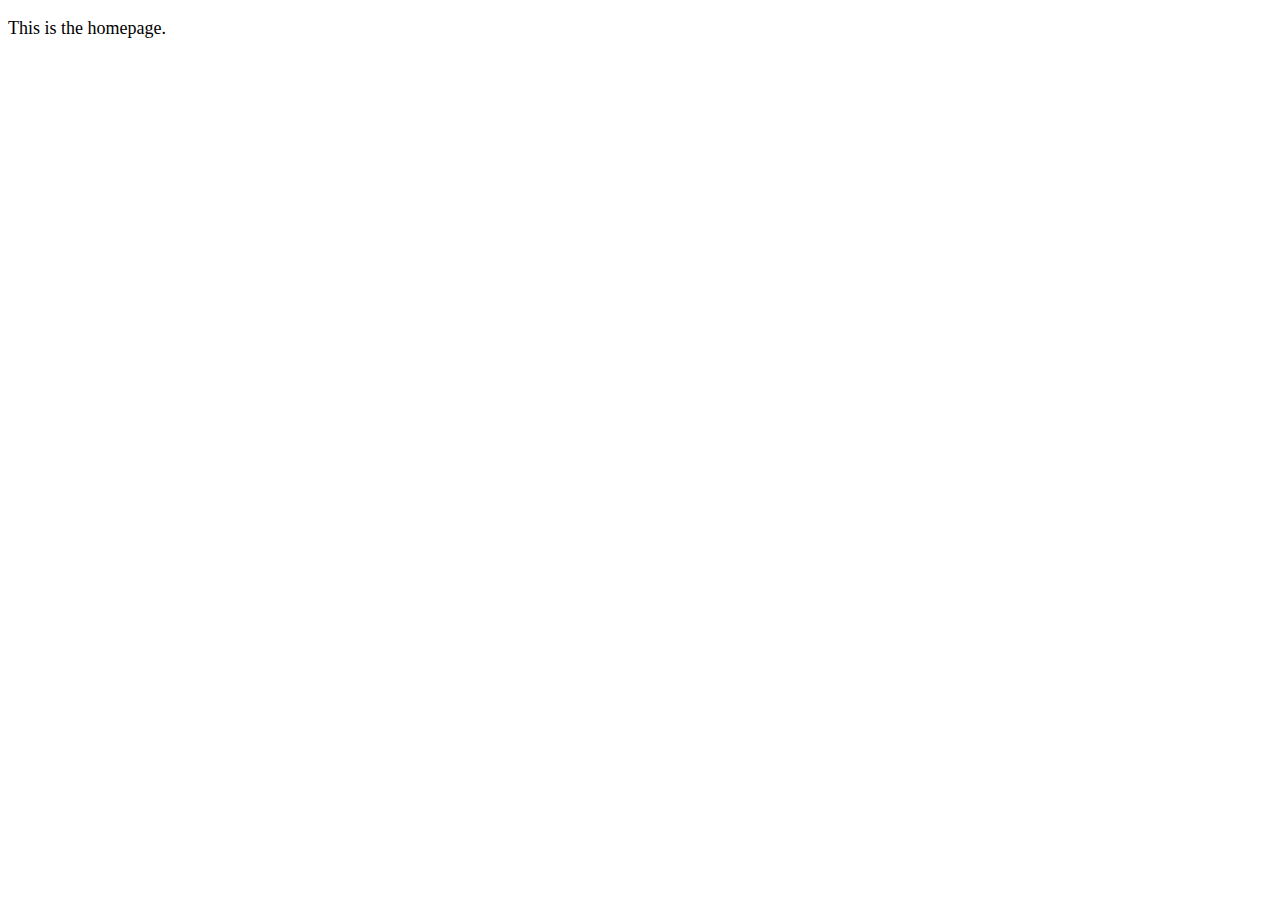
<file: templates/index.html>
<!DOCTYPE html>
<html>
    <head>
        <title>MakersBnB</title>

        <!--
            Head to https://github.com/makersacademy/web-applications-in-python/blob/main/pills/loading_css_or_static_files.md
            If you're wondering how the CSS file below is being loaded.
        -->
        <link rel="stylesheet" href="/static/style.css" >
    </head>
    <body>
        <p>This is the homepage.</p>
    </body>
</html>
</file>
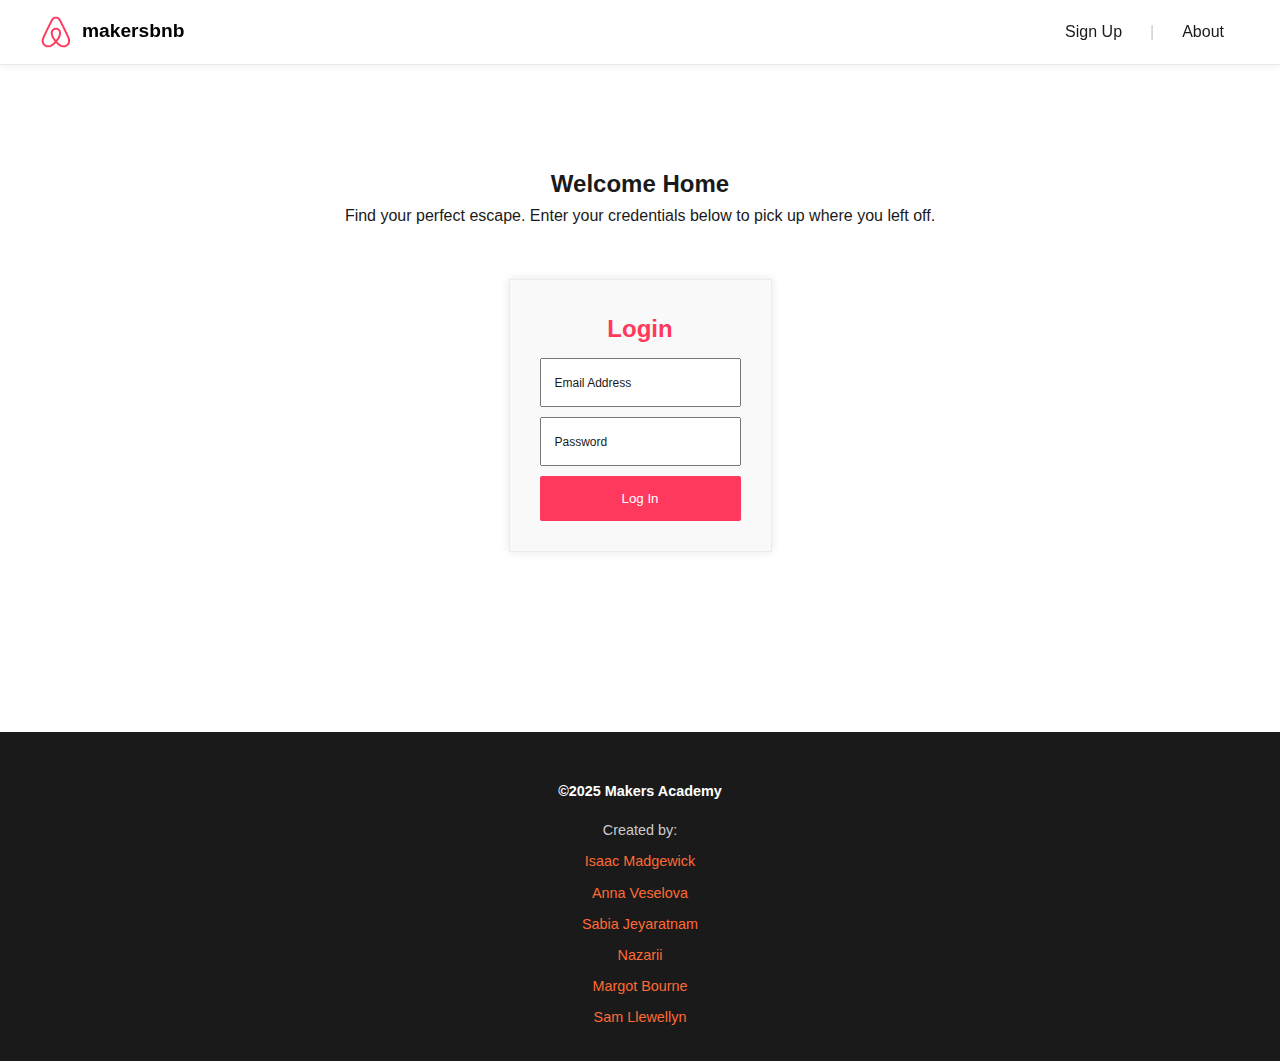
<file: templates/login.html>
<!DOCTYPE html>
<html lang="en">
<head>
    <meta charset="UTF-8">
    <meta name="viewport" content="width=device-width, initial-scale=1.0">
    <link rel="stylesheet" href="/static/styles/style.css" >
    <link rel="stylesheet" href="/static/styles/login-signup.css" >
    <link rel="preconnect" href="https://fonts.googleapis.com">
    <link rel="preconnect" href="https://fonts.gstatic.com" crossorigin>
    <link href="https://fonts.googleapis.com/css2?family=Montserrat:ital,wght@0,100..900;1,100..900&display=swap" rel="stylesheet">
    <title>Makersbnb</title>
</head>
<body>
    <nav class="header">
        <ul>
            <li class="logo"><a class="logo-link" href="/spaces"><img class="logo-img" src="/static/logo.webp" alt="makersbnb logo"><p>makersbnb</p></a></li>
            <li class="links">
                <ul>
                    <li><a href="/signup">Sign Up</a></li>
                    <p>|</p>
                    <li><a href="/about">About</a></li>
                </ul>
            </li>
        </ul>
    </nav>
    <!-- Content here -->
    <div class="content">
        <div class="copy">
            <h2>Welcome Home</h2>
            <p>Find your perfect escape. Enter your credentials below to pick up where you left off.</p>
        </div>
        <form action="/login" method="POST" class="login-form">
            <h2 class="login-title">Login</h2>
            <div class="email-container input-container">
                <input type="email" id="email" name="email" placeholder=" " required>
                <label for="email">Email Address</label>
            </div>
            <div class="password-container input-container">
                <input type="password" id="password" name="password" placeholder=" " required minlength="8">
                <label for="password">Password</label>
            </div>
            <input type="submit" value="Log In">
        </form>
    </div>
    <!-- Content here -->
    <footer class="footer">
        <p class="copyright">©2025 Makers Academy</p>
        <p>Created by:</p>
        <p><a href="https://github.com/isaac-madgwick">Isaac Madgewick</a></p>
        <p><a href="https://github.com/AnyaVeselova">Anna Veselova</a></p>
        <p><a href="https://github.com/Supersabjey">Sabia Jeyaratnam</a></p>
        <p><a href="https://github.com/Awynnm">Nazarii</a></p>
        <p><a href="https://github.com/margot-bourne">Margot Bourne</a></p>
        <p><a href="https://github.com/s111ew">Sam Llewellyn</a></p>
    </footer>
</body>
</html>
</file>
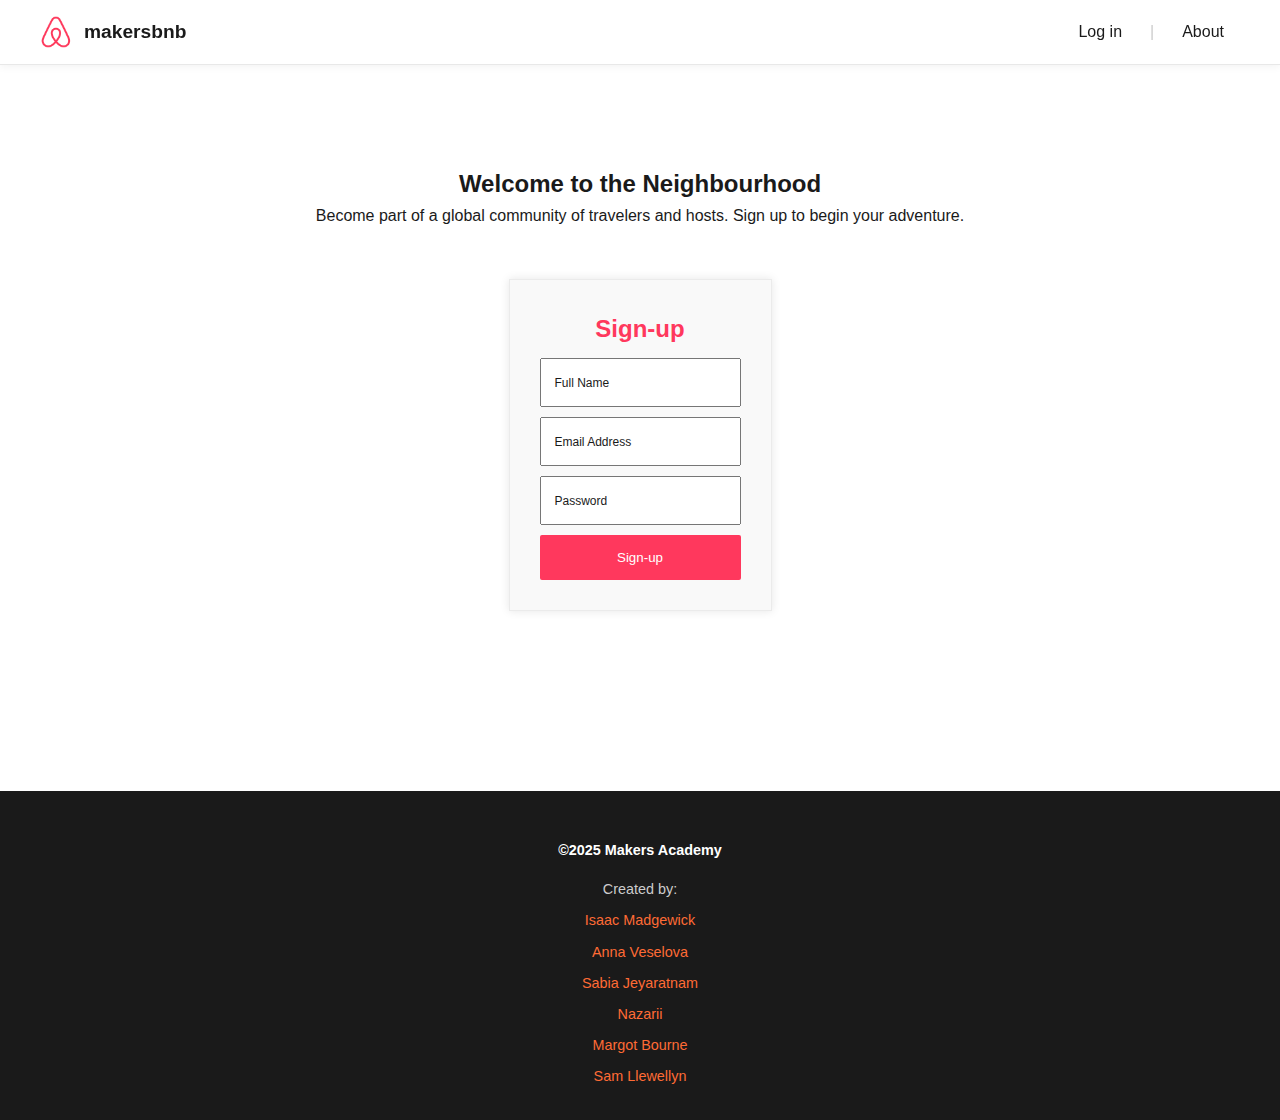
<file: templates/signup.html>
<!DOCTYPE html>
<html lang="en">
<head>
    <meta charset="UTF-8">
    <meta name="viewport" content="width=device-width, initial-scale=1.0">
    <link rel="stylesheet" href="/static/styles/style.css" >
    <link rel="stylesheet" href="/static/styles/login-signup.css" >
    <link rel="preconnect" href="https://fonts.googleapis.com">
    <link rel="preconnect" href="https://fonts.gstatic.com" crossorigin>
    <link href="https://fonts.googleapis.com/css2?family=Montserrat:ital,wght@0,100..900;1,100..900&display=swap" rel="stylesheet">
    <title>Makersbnb</title>
</head>
<body>
    <nav class="header">
        <ul>
            <li class="logo"><img class="logo-img" src="/static/logo.webp" alt="airbnb logo"><p>makersbnb</p></li>
            <li class="links">
                <ul>
                    <li><a href="/login">Log in</a></li>
                    <p>|</p>
                    <li><a href="/about">About</a></li>
                </ul>
            </li>
        </ul>
    </nav>
    <!-- Content here -->
    <div class="content">
        <div class="copy">
            <h2>Welcome to the Neighbourhood</h2>
            <p>Become part of a global community of travelers and hosts. Sign up to begin your adventure.</p>
        </div>
        <form action="/signup" method="POST" class="signup-form">
            <h2 class="signup-title">Sign-up</h2>
            <div class="name-container input-container">
                <input type="text" id="name" name="name" placeholder=" " required>
                <label for="name">Full Name</label>
            </div>
            <div class="email-container input-container">
                <input type="email" id="email" name="email" placeholder=" " required>
                <label for="email">Email Address</label>
            </div>
            <div class="password-container input-container">
                <input type="password" id="password" name="password" placeholder=" " required minlength="8">
                <label for="password">Password</label>
            </div>
            <input type="submit" value="Sign-up">
        </form>
    </div>
    <!-- Content here -->
    <footer class="footer">
        <p class="copyright">©2025 Makers Academy</p>
        <p>Created by:</p>
        <p><a href="https://github.com/isaac-madgwick">Isaac Madgewick</a></p>
        <p><a href="https://github.com/AnyaVeselova">Anna Veselova</a></p>
        <p><a href="https://github.com/Supersabjey">Sabia Jeyaratnam</a></p>
        <p><a href="https://github.com/Awynnm">Nazarii</a></p>
        <p><a href="https://github.com/margot-bourne">Margot Bourne</a></p>
        <p><a href="https://github.com/s111ew">Sam Llewellyn</a></p>
    </footer>
</body>
</html>
</file>
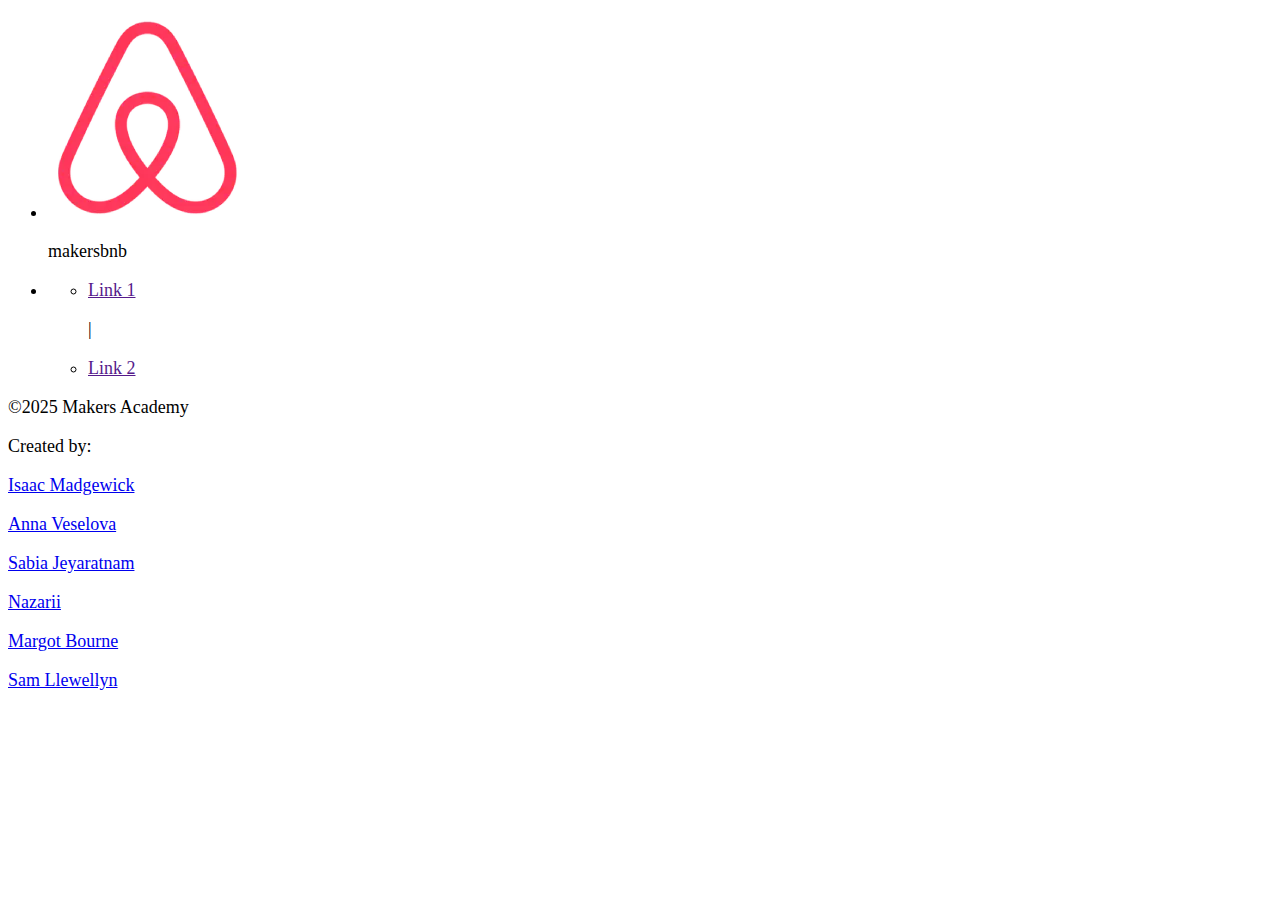
<file: templates/template.html>
<!DOCTYPE html>
<html lang="en">
<head>
    <meta charset="UTF-8">
    <meta name="viewport" content="width=device-width, initial-scale=1.0">
    <link rel="stylesheet" href="/static/style.css" >
    <link rel="preconnect" href="https://fonts.googleapis.com">
    <link rel="preconnect" href="https://fonts.gstatic.com" crossorigin>
    <link href="https://fonts.googleapis.com/css2?family=Montserrat:ital,wght@0,100..900;1,100..900&display=swap" rel="stylesheet">
    <title>Makersbnb</title>
</head>
<body>
    <nav class="header">
        <ul>
            <li class="logo"><img class="logo-img" src="/static/logo.webp" alt="airbnb logo"><p>makersbnb</p></li>
            <li class="links">
                <ul>
                    <li><a href="">Link 1</a></li>
                    <p>|</p>
                    <li><a href="">Link 2</a></li>
                </ul>
            </li>
        </ul>
    </nav>
    <!-- Content here -->
    <div class="content"></div>
    <!-- Content here -->
    <footer class="footer">
        <p>©2025 Makers Academy</p>
        <p>Created by:</p>
        <p><a href="https://github.com/isaac-madgwick">Isaac Madgewick</a></p>
        <p><a href="https://github.com/AnyaVeselova">Anna Veselova</a></p>
        <p><a href="https://github.com/Supersabjey">Sabia Jeyaratnam</a></p>
        <p><a href="https://github.com/Awynnm">Nazarii</a></p>
        <p><a href="https://github.com/margot-bourne">Margot Bourne</a></p>
        <p><a href="https://github.com/s111ew">Sam Llewellyn</a></p>
    </footer>
</body>
</html>
</file>
<file: static/style.css>
body {
    font-size: 18px;
}
</file>
<file: static/styles/login-signup.css>
.content {
    display: flex;
    flex-direction: column;
    align-items: center;
    padding: 100px;
    gap: 50px;
}

.copy {
    text-align: center;
}

.login-form,
.signup-form {
    display: flex;
    flex-direction: column;
    gap: 10px;
    padding: 30px;
    background-color: var(--grey-accent);
    border: 1px solid var(--grey-dark-accent);
    box-shadow: var(--shadow);
}

.login-title,
.signup-title {
    color: var(--orange-accent);
    text-align: center;
}

input[type="email"], 
input[type="text"], 
input[type="password"] {
    padding: 15px 10px;
}

input[type="submit"] {
    background-color: var(--orange-accent);
    color: white;
    border: none;
    padding: 15px 0px;
    border-radius: 2px;
}

input[type="submit"]:hover {
    background-color: var(--orange-dark-accent);
    cursor: pointer;
}

input[type="submit"]:active {
    background-color: var(--orange-darkest-accent);
}

.input-container {
    position: relative;
}

label {
    transition: all 0.2s;
    position: absolute;
    font-size: 12px;
    left: 15px;
    top: 32%;
}

input:focus + label,
input:not(:placeholder-shown) + label {
    font-size: 8px;
    top: 10%;
}
</file>
<file: static/styles/style.css>
/* Reset and base styles */
* {
    margin: 0;
    padding: 0;
    box-sizing: border-box;
}

body {
    font-family: 'Inter', -apple-system, BlinkMacSystemFont, 'Segoe UI', Roboto, 'Helvetica Neue', Arial, sans-serif;
    line-height: 1.6;
    color: #1a1a1a;
    background-color: #ffffff;
    --orange-accent: #ff385d;
    --orange-dark-accent: #e73253;
    --orange-darkest-accent: #d02c4a;
    --grey-accent: #f9f9f9;
    --grey-dark-accent: #ebebeb;
    --shadow: 0px 0px 9px 0px rgba(0,0,0,0.1);
}

/* Homepage Container */
.homepage-container {
    width: 100%;
    margin: 0 auto;
    padding: 0;
}

/* Header */
.homepage-header {
    text-align: center;
    padding: 80px 40px;
    background: #ffffff;
    color: #1a1a1a;
    margin-bottom: 60px;
    position: relative;
}

.logo-link {
    display: flex;
    gap: 10px;
}

.logo-link {
    color: black;
    text-decoration: none;
}

/* Geometric Animation */
.geometric-animation {
    position: absolute;
    width: 200px;
    height: 200px;
    z-index: 0;
    opacity: 0.4;
}

.geometric-animation-right {
    top: 20px;
    right: 40px;
}

.geometric-animation-left {
    top: 20px;
    left: 40px;
    transform: scaleX(-1);
}

.shape {
    position: absolute;
    background: #FF6B35;
}

.shape-1 {
    width: 120px;
    height: 120px;
    top: 0;
    left: 40px;
    clip-path: polygon(50% 0%, 100% 100%, 0% 100%);
    animation-delay: 0s;
}

.shape-2 {
    width: 100px;
    height: 100px;
    bottom: 0;
    right: 0;
    clip-path: polygon(0% 0%, 100% 0%, 100% 100%, 0% 100%);
    animation-delay: 0.5s;
}

.shape-3 {
    width: 80px;
    height: 80px;
    bottom: 20px;
    left: 0;
    clip-path: polygon(100% 0%, 100% 100%, 0% 100%);
    animation-delay: 1s;
    opacity: 0.8;
}

@keyframes float {
    0%, 100% {
        transform: translateY(0px) rotate(0deg);
    }
    25% {
        transform: translateY(-10px) rotate(2deg);
    }
    50% {
        transform: translateY(-5px) rotate(-2deg);
    }
    75% {
        transform: translateY(-15px) rotate(1deg);
    }
}


.homepage-header h1 {
    font-size: 2.5rem;
    font-weight: 700;
    margin-bottom: 20px;
    letter-spacing: -0.02em;
    line-height: 1.1;
    position: relative;
    z-index: 1;
}

.homepage-header .subtitle {
    font-size: 1.4rem;
    font-weight: 400;
    color: #666;
    max-width: 700px;
    margin: 0 auto;
    position: relative;
    z-index: 1;
}

/* Spaces Grid */
.spaces-grid {
    display: grid;
    grid-template-columns: repeat(auto-fit, minmax(280px, 380px));
    gap: 28px;
    padding: 0 40px 80px;
    justify-content: center;
    width: 100%;
}

/* Space Card Link Wrapper */
.space-card-link {
    text-decoration: none;
    color: inherit;
    display: block;
    animation: fadeInUp 0.6s ease-out backwards;
}

.space-card-link:nth-child(1) { animation-delay: 0.1s; }
.space-card-link:nth-child(2) { animation-delay: 0.2s; }
.space-card-link:nth-child(3) { animation-delay: 0.3s; }
.space-card-link:nth-child(4) { animation-delay: 0.4s; }
.space-card-link:nth-child(5) { animation-delay: 0.5s; }
.space-card-link:nth-child(6) { animation-delay: 0.6s; }

@keyframes fadeInUp {
    from {
        opacity: 0;
        transform: translateY(30px);
    }
    to {
        opacity: 1;
        transform: translateY(0);
    }
}

/* Space Card */
.space-card {
    background: #f8f9fa;
    border-radius: 20px;
    overflow: hidden;
    border: 1px solid #e9ecef;
    transition: all 0.3s cubic-bezier(0.4, 0, 0.2, 1);
    cursor: pointer;
    height: 100%;
}

.space-card-link:hover .space-card {
    transform: translateY(-8px);
    box-shadow: 0 20px 40px rgba(0, 0, 0, 0.12);
    border-color: #dee2e6;
}

/* Space Image */
.space-image {
    width: 100%;
    height: 280px;
    overflow: hidden;
    position: relative;
    background: #e9ecef;
    display: flex;
    align-items: center;
    justify-content: center;
}

.space-image img {
    width: 100%;
    height: 100%;
    object-fit: cover;
    transition: transform 0.6s cubic-bezier(0.4, 0, 0.2, 1);
}

.space-image img.placeholder-img {
    object-fit: contain;
    padding: 20px;
}

.space-card-link:hover .space-image img {
    transform: scale(1.08);
}

/* Card Content */
.space-card-content {
    padding: 28px;
}

.space-name {
    font-size: 1.5rem;
    font-weight: 700;
    color: #1a1a1a;
    margin-bottom: 12px;
    letter-spacing: -0.01em;
    text-align:center
}

.space-description {
    font-size: 1rem;
    color: #666;
    margin-bottom: 20px;
    line-height: 1.6;
    display: -webkit-box;
    -webkit-line-clamp: 2;
    -webkit-box-orient: vertical;
    overflow: hidden;
}

/* Space Footer */
.space-footer {
    display: flex;
    justify-content: space-between;
    align-items: center;
    padding-top: 20px;
    gap: 16px;
}

.space-price {
    font-size: 1.6rem;
    font-weight: 700;
    color: #1a1a1a;
}

.view-button {
    padding: 12px 24px;
    background: #1a1a1a;
    color: white;
    text-decoration: none;
    border-radius: 30px;
    font-weight: 600;
    font-size: 0.95rem;
    transition: all 0.3s ease;
    letter-spacing: 0.02em;
    text-align: center;
    display: inline-flex;
    align-items: center;
    justify-content: center;
}

.view-button:hover {
    background: #333;
    transform: scale(1.05);
}

/* On wider screens, shapes in corners with more saturation */
@media (min-width: 1201px) {
    .shape {
        background: #FF4500;
    }
}

/* On smaller screens, center shapes behind heading with less opacity */
@media (max-width: 1200px) {
    .geometric-animation {
        top: 50%;
        left: 50%;
        transform: translate(-50%, -50%);
        opacity: 0.15;
    }
    
    .geometric-animation-left {
        display: none;
    }
    
    .geometric-animation-right {
        left: 50%;
        right: auto;
        transform: translate(-50%, -50%);
    }
}

/* Responsive Design */
@media (max-width: 768px) {
    .homepage-header {
        padding: 40px 20px;
    }
    
    .geometric-animation {
        width: 150px;
        height: 150px;
    }

    .shape-1 {
        width: 90px;
        height: 90px;
    }

    .shape-2 {
        width: 75px;
        height: 75px;
    }

    .shape-3 {
        width: 60px;
        height: 60px;
    }

    .homepage-header h1 {
        font-size: 2.2rem;
    }

    .homepage-header .subtitle {
        font-size: 1.1rem;
    }

    .spaces-grid {
        grid-template-columns: 1fr;
        gap: 24px;
        padding: 0 20px 40px;
    }

    .space-card-content {
        padding: 20px;
    }

    .space-name {
        font-size: 1.3rem;
    }

    .space-price {
        font-size: 1.3rem;
    }
}

/* Old spaces page styles (for backward compatibility) */
.spaces-container {
    max-width: 1200px;
    margin: 0 auto;
    padding: 20px;
}

.space-content {
    padding: 16px;
    background: #f9f9f9;
    border-radius: 8px;
    margin-bottom: 12px;
}

.view-space-button {
    padding: 8px 16px;
    background: #667eea;
    color: white;
    border: none;
    border-radius: 6px;
    cursor: pointer;
    font-weight: 600;
}

.view-space-button:hover {
    background: #5568d3;
}

/* Single space detail page */
.space-detail-container {
    max-width: 700px;
    margin: 60px auto;
    padding: 0 40px;
}

.space-detail-header {
    text-align: center;
    margin-bottom: 50px;
}

.space-detail-header h1 {
    color: #1a1a1a;
    font-size: 2.5rem;
    font-weight: 700;
    letter-spacing: -0.02em;
}

/* Reusable Space Card - Large variant for detail page */
.space-card-large {
    background: #f8f9fa;
    border-radius: 24px;
    overflow: hidden;
    border: 1px solid #e9ecef;
}

.space-card-large .space-image {
    height: 450px;
}

.space-card-large .space-card-content {
    padding: 40px;
}

.space-card-large .space-name {
    font-size: 2.2rem;
    margin-bottom: 20px;
    letter-spacing: -0.02em;
}

.space-card-large .space-description {
    font-size: 1.15rem;
    -webkit-line-clamp: unset;
    margin-bottom: 30px;
    line-height: 1.7;
}

.space-card-large .space-price {
    font-size: 2rem;
}

.space-card-large .space-info-item {
    display: flex;
    align-items: center;
    padding: 12px 0;
    border-bottom: 1px solid #e2e8f0;
}

.space-card-large .space-info-item:last-child {
    border-bottom: none;
}

.space-card-large .info-label {
    font-weight: 600;
    color: #4a5568;
    min-width: 120px;
}

.space-card-large .info-value {
    color: #2d3748;
    font-size: 1.1rem;
}

/* Back button */
.back-button {
    display: inline-block;
    margin-top: 40px;
    padding: 14px 32px;
    background: #1a1a1a;
    color: white;
    text-decoration: none;
    border-radius: 30px;
    font-weight: 600;
    transition: all 0.3s ease;
    text-align: center;
    font-size: 1rem;
    letter-spacing: 0.02em;
}

.back-button:hover {
    background: #333;
    transform: translateX(-4px);
}

/* Date filter form on spaces listing page */
.date-filter-form {
    max-width: 800px;
    margin: 32px auto 40px;
    padding: 24px;
    background: #ffffff;
    border-radius: 12px;
    box-shadow: 0 2px 12px rgba(0, 0, 0, 0.08);
}

.filter-inputs {
    display: flex;
    align-items: flex-end;
    gap: 16px;
    flex-wrap: wrap;
}

.enter-space {
    padding: 10px 24px;
    background: #FF6B35;
    color: white;
    border: none;
    border-radius: 8px;
    font-size: 1rem;
    font-weight: 600;
    cursor: pointer;
    transition: all 0.2s ease;
    height: 42px;
    position: relative;
    left: 43%;
    top: -20%;
    text-decoration: none;
}

.filter-field {
    display: flex;
    flex-direction: column;
    gap: 6px;
    flex: 1;
    min-width: 180px;
}

.filter-field label {
    font-size: 0.9rem;
    font-weight: 600;
    color: #2d3748;
}

.filter-field input[type="date"] {
    padding: 10px 14px;
    border: 1px solid #e2e8f0;
    border-radius: 8px;
    font-size: 1rem;
    font-family: inherit;
    transition: all 0.2s ease;
}

.filter-field input[type="date"]:focus {
    outline: none;
    border-color: #FF6B35;
    box-shadow: 0 0 0 3px rgba(255, 107, 53, 0.1);
}

.filter-button {
    padding: 10px 24px;
    background: #FF6B35;
    color: white;
    border: none;
    border-radius: 8px;
    font-size: 1rem;
    font-weight: 600;
    cursor: pointer;
    transition: all 0.2s ease;
    height: 42px;
}

.filter-button:hover {
    background: #ff8555;
    transform: translateY(-1px);
    box-shadow: 0 4px 8px rgba(255, 107, 53, 0.2);
}

.clear-filter {
    padding: 10px 20px;
    background: transparent;
    color: #4a5568;
    text-decoration: none;
    border-radius: 8px;
    font-size: 0.95rem;
    font-weight: 500;
    transition: all 0.2s ease;
    height: 42px;
    display: flex;
    align-items: center;
}

.clear-filter:hover {
    background: #f7fafc;
    color: #1a1a1a;
}

@media (max-width: 768px) {
    .filter-inputs {
        flex-direction: column;
        align-items: stretch;
    }
    
    .filter-field {
        min-width: 100%;
    }
    
    .filter-button,
    .clear-filter {
        width: 100%;
    }
}

/* Calendar styles for single space page */
.space-calendar-container {
    margin-top: 28px;
}
.space-calendar-container h3 {
    margin-bottom: 12px;
    font-size: 1.1rem;
    color: #2d3748;
}
.calendar-nav {
    display: flex;
    align-items: center;
    justify-content: space-between;
    margin-bottom: 10px;
}
.calendar-nav-link {
    padding: 6px 10px;
    background: transparent;
    color: #1a1a1a;
    text-decoration: none;
    border-radius: 8px;
    font-weight: 600;
}
.calendar-nav-link:hover {
    background: #f4f4f4;
}
.calendar-title {
    font-size: 1.05rem;
    font-weight: 700;
    color: #2d3748;
}
.calendar-table {
    width: 100%;
    border-collapse: collapse;
    table-layout: fixed;
}
.calendar-table th,
.calendar-table td {
    padding: 8px 6px;
    text-align: center;
    border: 1px solid #f0f0f0;
    vertical-align: middle;
}
.calendar-table td.other-month {
    background: #fafafa;
    color: #c4c4c4;
}
.calendar-table td.unavailable {
    background: #f4f4f4;
    color: #9aa0a6;
}
.calendar-table td.available {
    background: #eafaf0;
}
.calendar-table td.available .avail-link {
    display: inline-block;
    width: 100%;
    height: 100%;
    padding: 6px 0;
    color: #0a7a1a;
    text-decoration: none;
    font-weight: 600;
}
.calendar-table td.unavailable .day-label {
    color: #9aa0a6;
}

/* checkbox-based selection styling */
.calendar-table input[type="checkbox"] {
    display: none;
}
.calendar-table label {
    display: inline-block;
    width: 100%;
    padding: 6px 0;
    cursor: pointer;
    border-radius: 6px;
}
.calendar-table input[type="checkbox"] + label {
    color: inherit;
}
.calendar-table input[type="checkbox"]:checked + label {
    background: #0a7a1a;
    color: #fff;
}
.calendar-cell.available label:hover {
    background: rgba(10,122,26,0.08);
}


/* Navigation Header */
.header {
    background: #ffffff;
    border-bottom: 1px solid #e8e8e8;
    padding: 16px 40px;
    position: sticky;
    top: 0;
    z-index: 100;
    box-shadow: 0 2px 8px rgba(0, 0, 0, 0.05);
}

.header ul {
    list-style: none;
    display: flex;
    justify-content: space-between;
    align-items: center;
    max-width: 1400px;
    margin: 0 auto;
}

.header .logo {
    display: flex;
    align-items: center;
    gap: 12px;
    font-size: 1.2rem;
    font-weight: 700;
    color: #1a1a1a;
}

.logo-img {
    width: 32px;
    height: 32px;
    object-fit: contain;
}

.header .links ul {
    display: flex;
    align-items: center;
    gap: 8px;
    list-style: none;
}

.header .links a {
    color: #1a1a1a;
    text-decoration: none;
    font-weight: 500;
    padding: 8px 16px;
    border-radius: 20px;
    transition: all 0.3s ease;
}

.header .links a:hover {
    background: #f8f9fa;
    color: #FF6B35;
}

.header .links p {
    color: #ccc;
    margin: 0 4px;
}

/* Footer */
.footer {
    background: #1a1a1a;
    color: #ffffff;
    padding: 40px 40px 24px;
    margin-top: 80px;
    text-align: center;
}

.footer p {
    margin: 8px 0;
    font-size: 0.9rem;
    color: #ccc;
}

.footer p:first-child,
.footer .copyright {
    font-weight: 600;
    color: #ffffff;
    margin-bottom: 16px;
}

.footer a {
    color: #FF6B35;
    text-decoration: none;
    transition: color 0.3s ease;
}

.footer a:hover {
    color: #ff8555;
    text-decoration: underline;
}

/* Responsive adjustments for nav */
@media (max-width: 768px) {
    .header {
        padding: 12px 20px;
    }
    
    .header .logo {
        font-size: 1rem;
    }
    
    .logo-img {
        width: 28px;
        height: 28px;
    }
    
    .header .links a {
        padding: 6px 12px;
        font-size: 0.9rem;
    }
    
    .footer {
        padding: 32px 20px 20px;
        margin-top: 60px;
    }
}
</file>
